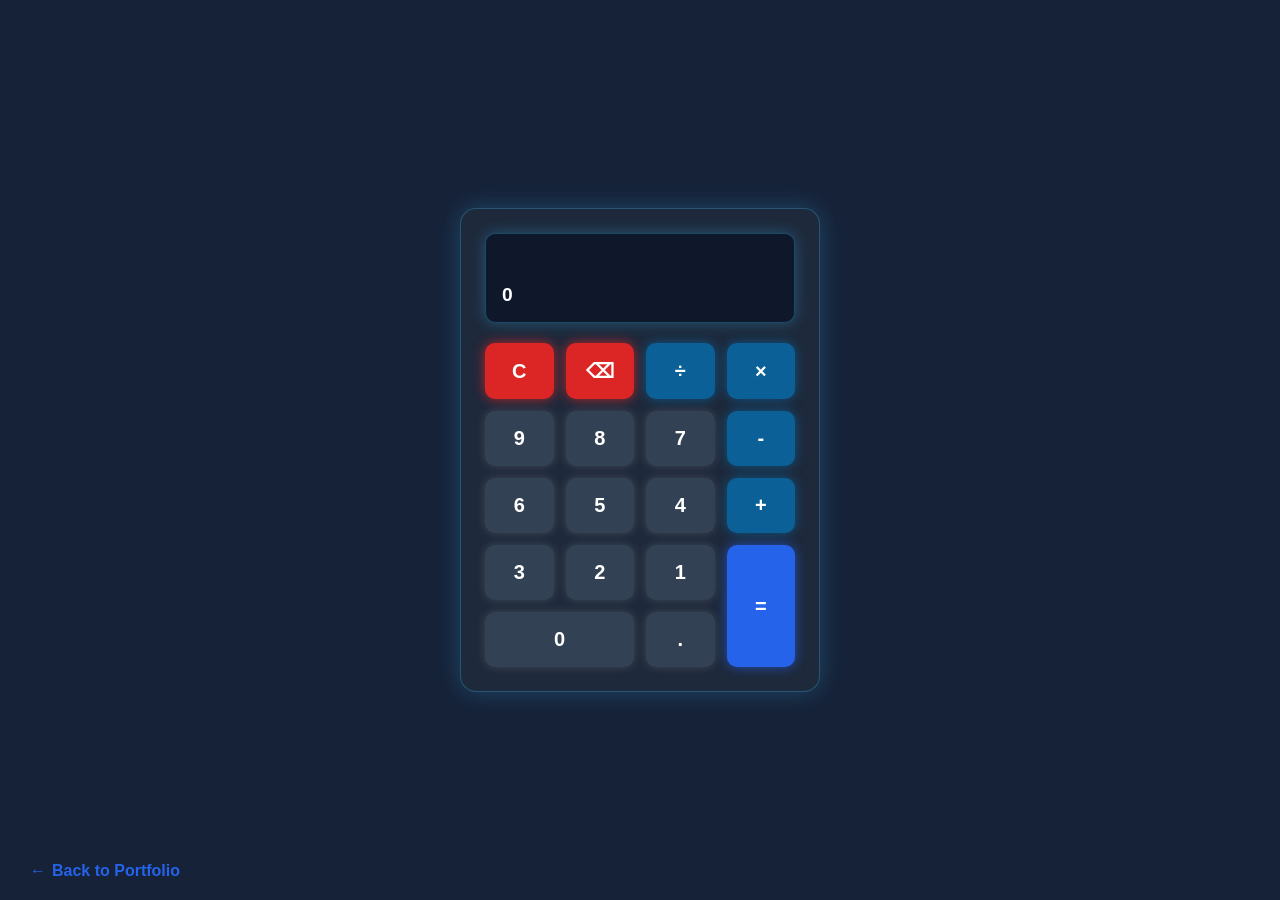
<file: index.html>
<!DOCTYPE html>
<html lang="en" dir="ltr">
<head>
    <meta charset="UTF-8">
    <meta name="viewport" content="width=device-width, initial-scale=1.0">
    <title>Calculator App</title>
    <link rel="stylesheet" href="calculator.css">
</head>
<body>

    <div class="calculator">
    
        <div class="display">
            <div id="expression" class="expression"></div>
            <div id="result" class="result">0</div>
        </div>

        <div class="buttons-grid">
            <button class="btn btn-action" data-action="clear">C</button>
            <button class="btn btn-action" data-action="backspace">⌫</button>
            <button class="btn btn-operator" data-op="/">÷</button>
            <button class="btn btn-operator" data-op="*">×</button>

            <button class="btn btn-num" data-num="9">9</button>
            <button class="btn btn-num" data-num="8">8</button>
            <button class="btn btn-num" data-num="7">7</button>
            <button class="btn btn-operator" data-op="-">-</button>

            <button class="btn btn-num" data-num="6">6</button>
            <button class="btn btn-num" data-num="5">5</button>
            <button class="btn btn-num" data-num="4">4</button>
            <button class="btn btn-operator" data-op="+">+</button>

            <button class="btn btn-num" data-num="3">3</button>
            <button class="btn btn-num" data-num="2">2</button>
            <button class="btn btn-num" data-num="1">1</button>
            <button class="btn btn-equal" data-action="equals">=</button>

            <button class="btn btn-num btn-zero" data-num="0">0</button>
            <button class="btn btn-num" data-num=".">.</button>
        </div>
    </div>

    <script src="calculator.js"></script>
       <a href="https://mariam-mousa223.github.io/Portfolio/" class="back-link">Back to Portfolio</a>
</body>
</html>
</file>
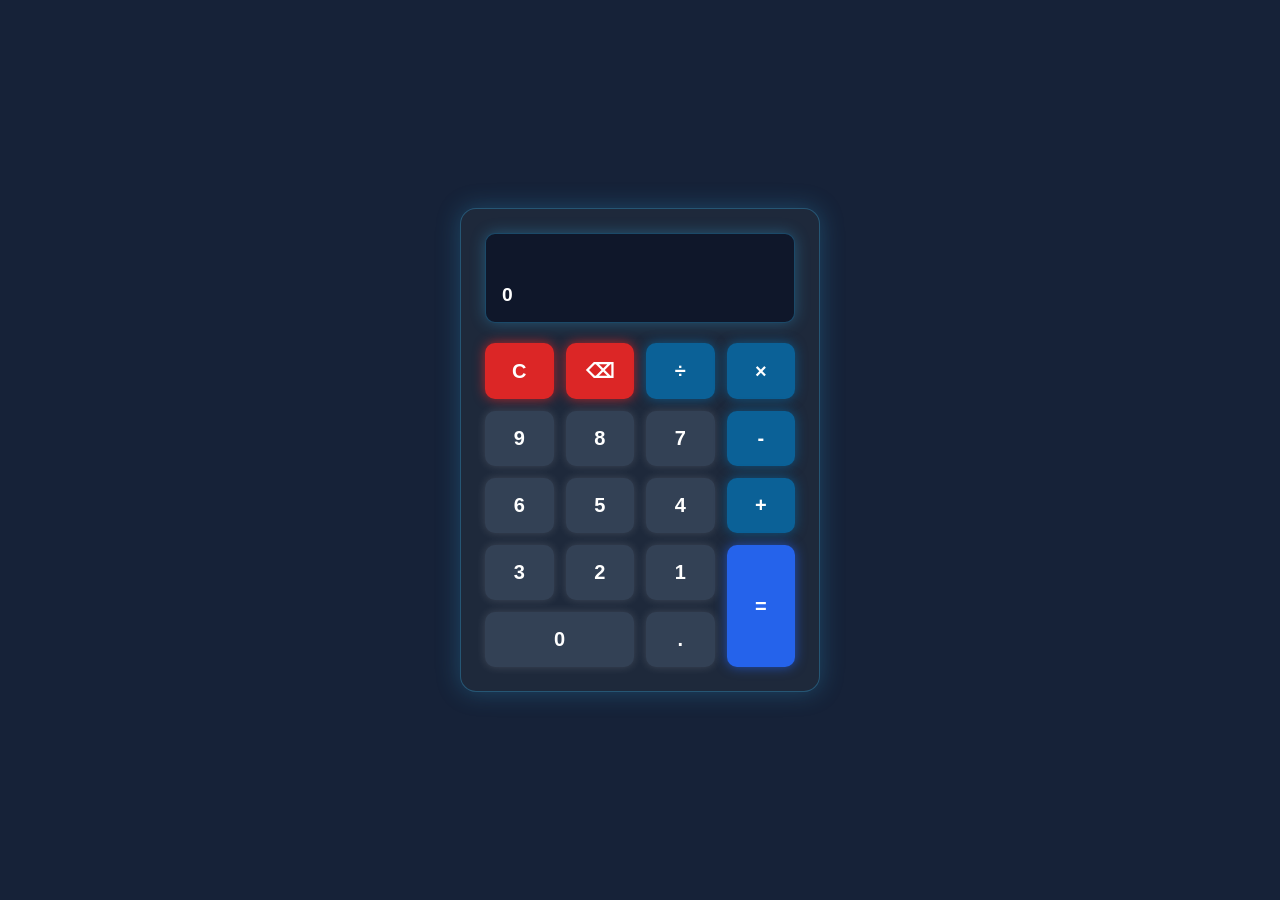
<file: Calculator.html>
<!DOCTYPE html>
<html lang="en" dir="ltr">
<head>
    <meta charset="UTF-8">
    <meta name="viewport" content="width=device-width, initial-scale=1.0">
    <title>Calculator App</title>
    <link rel="stylesheet" href="Calculator.css">
</head>
<body>

    <div class="calculator">
        <!-- شاشة عرض المدخلات والنتائج -->
        <div class="display">
            <div id="expression" class="expression"></div>
            <div id="result" class="result">0</div>
        </div>

        <!-- شبكة تخطيط الأزرار باستخدام CSS Grid -->
        <div class="buttons-grid">
            <button class="btn btn-action" data-action="clear">C</button>
            <button class="btn btn-action" data-action="backspace">⌫</button>
            <button class="btn btn-operator" data-op="/">÷</button>
            <button class="btn btn-operator" data-op="*">×</button>

            <button class="btn btn-num" data-num="9">9</button>
            <button class="btn btn-num" data-num="8">8</button>
            <button class="btn btn-num" data-num="7">7</button>
            <button class="btn btn-operator" data-op="-">-</button>

            <button class="btn btn-num" data-num="6">6</button>
            <button class="btn btn-num" data-num="5">5</button>
            <button class="btn btn-num" data-num="4">4</button>
            <button class="btn btn-operator" data-op="+">+</button>

            <button class="btn btn-num" data-num="3">3</button>
            <button class="btn btn-num" data-num="2">2</button>
            <button class="btn btn-num" data-num="1">1</button>
            <button class="btn btn-equal" data-action="equals">=</button>

            <button class="btn btn-num btn-zero" data-num="0">0</button>
            <button class="btn btn-num" data-num=".">.</button>
        </div>
    </div>

    <script src="Calculator.js"></script>
</body>
</html>
</file>
<file: calculator.css>
* {
    box-sizing: border-box;
    margin: 0;
    padding: 0;
    font-family: 'Segoe UI', Tahoma, Geneva, Verdana, sans-serif;
}

body {
    background-color: #162238; 
    display: flex;
    justify-content: center;
    align-items: center;
    min-height: 100vh;
    padding: 20px;
}

.calculator {
    background: #1e293b;
    padding: 24px;
    border-radius: 16px;
    box-shadow: 0 0 25px rgba(56, 189, 248, 0.25);
    border: 1px solid rgba(56, 189, 248, 0.3);
    width: 100%;
    max-width: 360px;
}

/* شاشة العرض */
.display {
    background-color: #0f172a;
    padding: 16px;
    border-radius: 10px;
    text-align: left;
    margin-bottom: 20px;
    min-height: 90px;
    display: flex;
    flex-direction: column;
    justify-content: space-between;
    word-wrap: break-word;
    word-break: break-all;
    border: 1px solid rgba(56, 189, 248, 0.3);
    box-shadow: 0 0 15px rgba(56, 189, 248, 0.3);
}

.expression {
    color: #94a3b8;
    font-size: 1rem;
    min-height: 1.2rem;
}

.result {
    color: #ffffff;
    font-size: 1.2rem;
    font-weight: bold;
}

/* شبكة CSS Grid لمحاذاة الأزرار */
.buttons-grid {
    display: grid;
    grid-template-columns: repeat(4, 1fr);
    gap: 12px;
}

.btn {
    padding: 16px;
    font-size: 1.25rem;
    font-weight: bold;
    border: none;
    border-radius: 10px;
    cursor: pointer;
    transition: all 0.2s ease;
    background-color: #334155;
    color: #ffffff;
    box-shadow: 0 0 10px rgba(255, 255, 255, 0.15);
}

.btn:hover {
    background-color: #475569;
    box-shadow: 0 0 15px rgba(255, 255, 255, 0.4);
}

.btn:active {
    transform: scale(0.95);
}

.btn-operator {
    background-color: #0b6197;
    color: #ffffff;
    box-shadow: 0 0 12px rgba(11, 97, 151, 0.8);
}

.btn-operator:hover {
    background-color: #084972;
    box-shadow: 0 0 18px rgba(58, 170, 245, 0.8);
}

.btn-action {
    background-color: #dc2626;
    color: #ffffff;
    box-shadow: 0 0 12px rgba(220, 38, 38, 0.8);
}

.btn-action:hover {
    background-color: #b91c1c;
    box-shadow: 0 0 18px rgba(239, 68, 68, 0.8);
}

.btn-equal {
    background-color: #2563eb;
    color: #ffffff;
    grid-row: span 2;
    display: flex;
    align-items: center;
    justify-content: center;
    box-shadow: 0 0 12px rgba(37, 99, 235, 0.7);
}

.btn-equal:hover {
    background-color: #1d4ed8;
    box-shadow: 0 0 22px rgba(59, 130, 246, 0.9);
}

.btn-zero {
    grid-column: span 2;
}

.back-link {
    position: fixed;
    bottom: 20px;
    left: 30px;
    display: inline-block;
    color: #2563eb;
    text-decoration: none;
    font-weight: 600;
    
}

.back-link:hover {
    text-decoration: underline;
}
.back-link::before {
  content: "← "; 
  margin-right: 6px; 
  display: inline-block;
  transition: transform 0.2s ease; 
}


.back-link:hover::before {
  transform: translateX(-4px); 
}
</file>
<file: Calculator.css>
* {
    box-sizing: border-box;
    margin: 0;
    padding: 0;
    font-family: 'Segoe UI', Tahoma, Geneva, Verdana, sans-serif;
}

body {
    background-color: #162238; 
    display: flex;
    justify-content: center;
    align-items: center;
    min-height: 100vh;
    padding: 20px;
}

.calculator {
    background: #1e293b;
    padding: 24px;
    border-radius: 16px;
    box-shadow: 0 0 25px rgba(56, 189, 248, 0.25);
    border: 1px solid rgba(56, 189, 248, 0.3);
    width: 100%;
    max-width: 360px;
}

/* شاشة العرض */
.display {
    background-color: #0f172a;
    padding: 16px;
    border-radius: 10px;
    text-align: left;
    margin-bottom: 20px;
    min-height: 90px;
    display: flex;
    flex-direction: column;
    justify-content: space-between;
    word-wrap: break-word;
    word-break: break-all;
    border: 1px solid rgba(56, 189, 248, 0.3);
    box-shadow: 0 0 15px rgba(56, 189, 248, 0.3);
}

.expression {
    color: #94a3b8;
    font-size: 1rem;
    min-height: 1.2rem;
}

.result {
    color: #ffffff;
    font-size: 1.2rem;
    font-weight: bold;
}

/* شبكة CSS Grid لمحاذاة الأزرار */
.buttons-grid {
    display: grid;
    grid-template-columns: repeat(4, 1fr);
    gap: 12px;
}

.btn {
    padding: 16px;
    font-size: 1.25rem;
    font-weight: bold;
    border: none;
    border-radius: 10px;
    cursor: pointer;
    transition: all 0.2s ease;
    background-color: #334155;
    color: #ffffff;
    box-shadow: 0 0 10px rgba(255, 255, 255, 0.15);
}

.btn:hover {
    background-color: #475569;
    box-shadow: 0 0 15px rgba(255, 255, 255, 0.4);
}

.btn:active {
    transform: scale(0.95);
}

.btn-operator {
    background-color: #0b6197;
    color: #ffffff;
    box-shadow: 0 0 12px rgba(11, 97, 151, 0.8);
}

.btn-operator:hover {
    background-color: #084972;
    box-shadow: 0 0 18px rgba(58, 170, 245, 0.8);
}

.btn-action {
    background-color: #dc2626;
    color: #ffffff;
    box-shadow: 0 0 12px rgba(220, 38, 38, 0.8);
}

.btn-action:hover {
    background-color: #b91c1c;
    box-shadow: 0 0 18px rgba(239, 68, 68, 0.8);
}

.btn-equal {
    background-color: #2563eb;
    color: #ffffff;
    grid-row: span 2;
    display: flex;
    align-items: center;
    justify-content: center;
    box-shadow: 0 0 12px rgba(37, 99, 235, 0.7);
}

.btn-equal:hover {
    background-color: #1d4ed8;
    box-shadow: 0 0 22px rgba(59, 130, 246, 0.9);
}

.btn-zero {
    grid-column: span 2;
}
</file>
